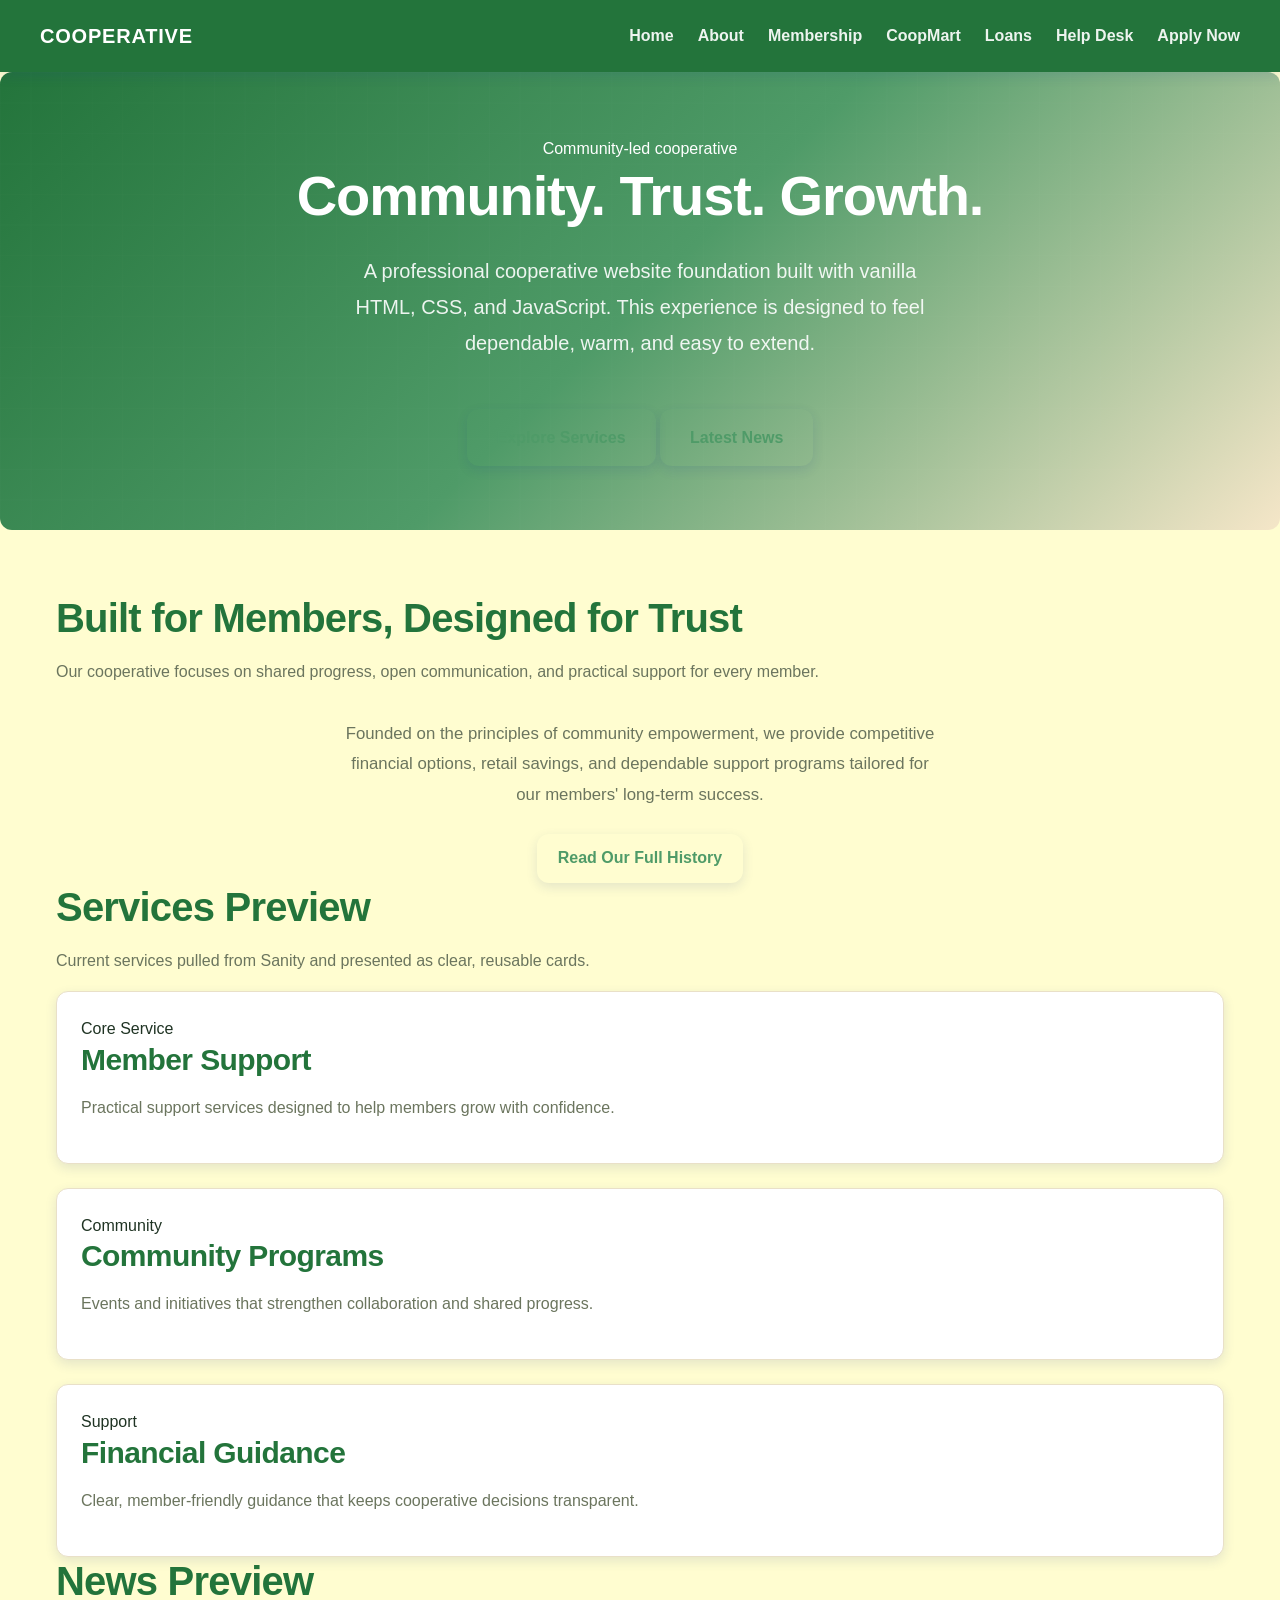
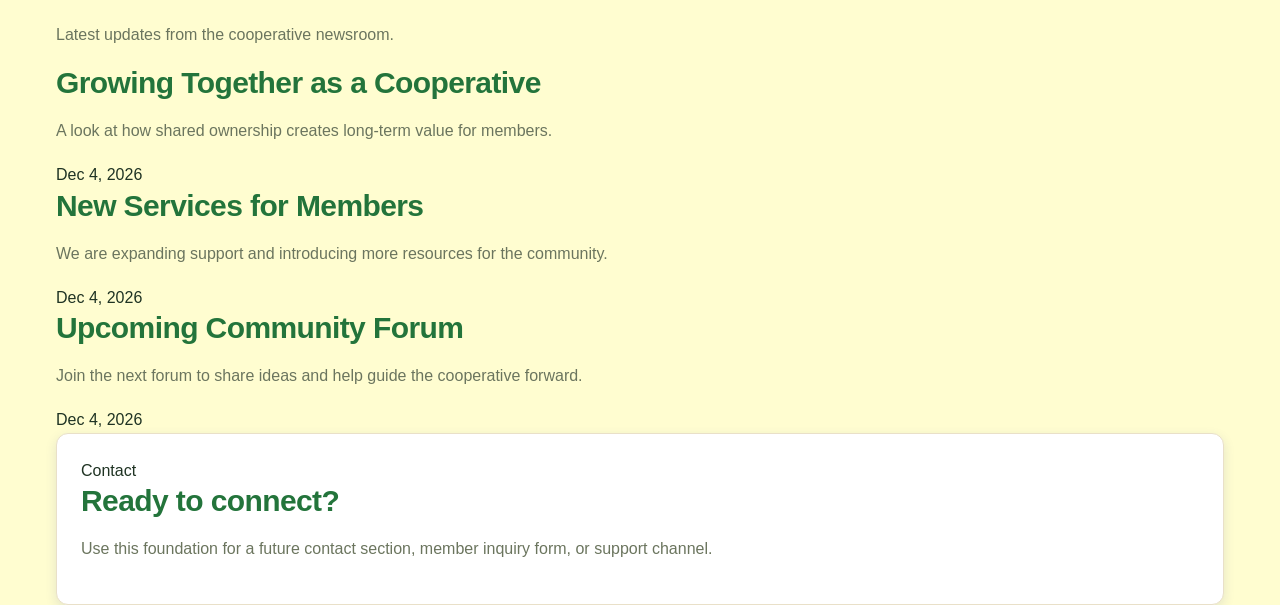
<file: index.html>
<!DOCTYPE html>
<html lang="en">
  <head>
    <meta charset="UTF-8" />
    <meta name="viewport" content="width=device-width, initial-scale=1.0" />
    <meta name="description" content="A professional cooperative website built with vanilla HTML, CSS, and JavaScript" />
    <title>Cooperative - Community. Trust. Growth.</title>
    <link rel="stylesheet" href="styles/global.css" />
    
  </head>
  <body>
    <div id="site-header"></div>

    <div id="app"></div>

    <div id="footer-container"></div>

    <script src="js/sanity-config.js"></script>
    <script src="js/nav.js"></script>
    <script src="js/navbar.js"></script>
    <script src="js/home.js"></script>
    <script src="js/footer.js"></script>
  </body>
</html>
</file>
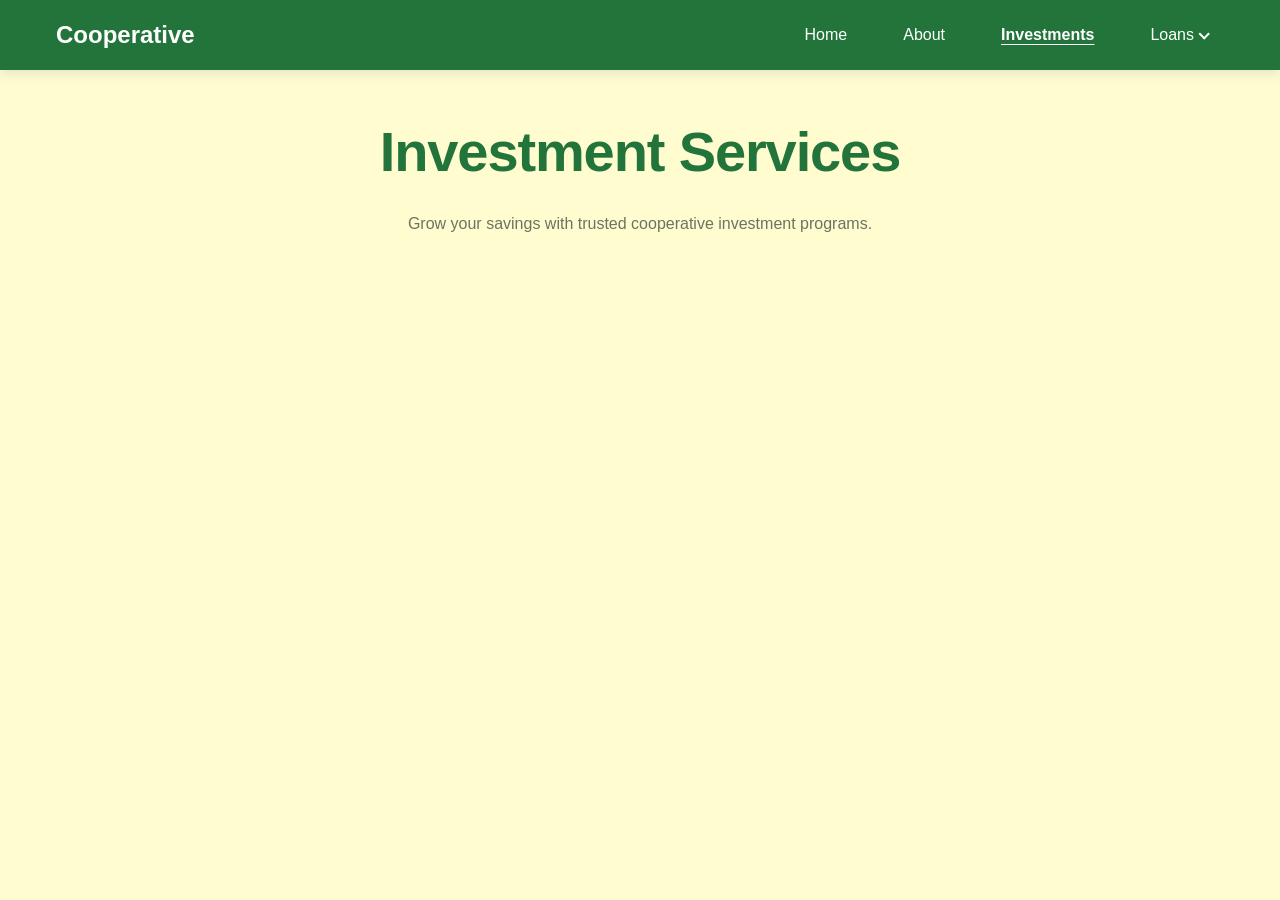
<file: investments.html>
<!DOCTYPE html>
<html lang="en">
<head>
  <meta charset="UTF-8" />
  <meta name="viewport" content="width=device-width, initial-scale=1.0" />
  <meta name="description" content="Cooperative investment tiers and service options" />
  <title>Investments - Cooperative</title>
  <link rel="stylesheet" href="styles/global.css" />
  <link rel="stylesheet" href="styles/loans.css" />
</head>
<body>

  <nav>
    <div class="container">
      <div class="nav-brand">Cooperative</div>
      <ul class="nav-links">
        <li><a href="index.html">Home</a></li>
        <li><a href="about-history.html">About</a></li>
        <li><a href="investments.html" class="active">Investments</a></li>
        <li class="nav-dropdown">
          <span class="nav-dropdown-toggle">Loans</span>
          <ul class="nav-dropdown-menu dropdown-content">
            <li><a href="loans-regular.html">Regular Loans</a></li>
            <li><a href="loans-special.html">Special Loans</a></li>
          </ul>
        </li>
      </ul>
    </div>
  </nav>

  <main class="container" style="margin-top: 3rem; margin-bottom: 4rem;">
    <header style="text-align: center; margin-bottom: 3rem;">
      <h1>Investment Services</h1>
      <p>Grow your savings with trusted cooperative investment programs.</p>
    </header>

    <div id="investments-container" class="grid grid-3"></div>
  </main>

  <script type="module" src="js/investments.js"></script>
</body>
</html>
</file>
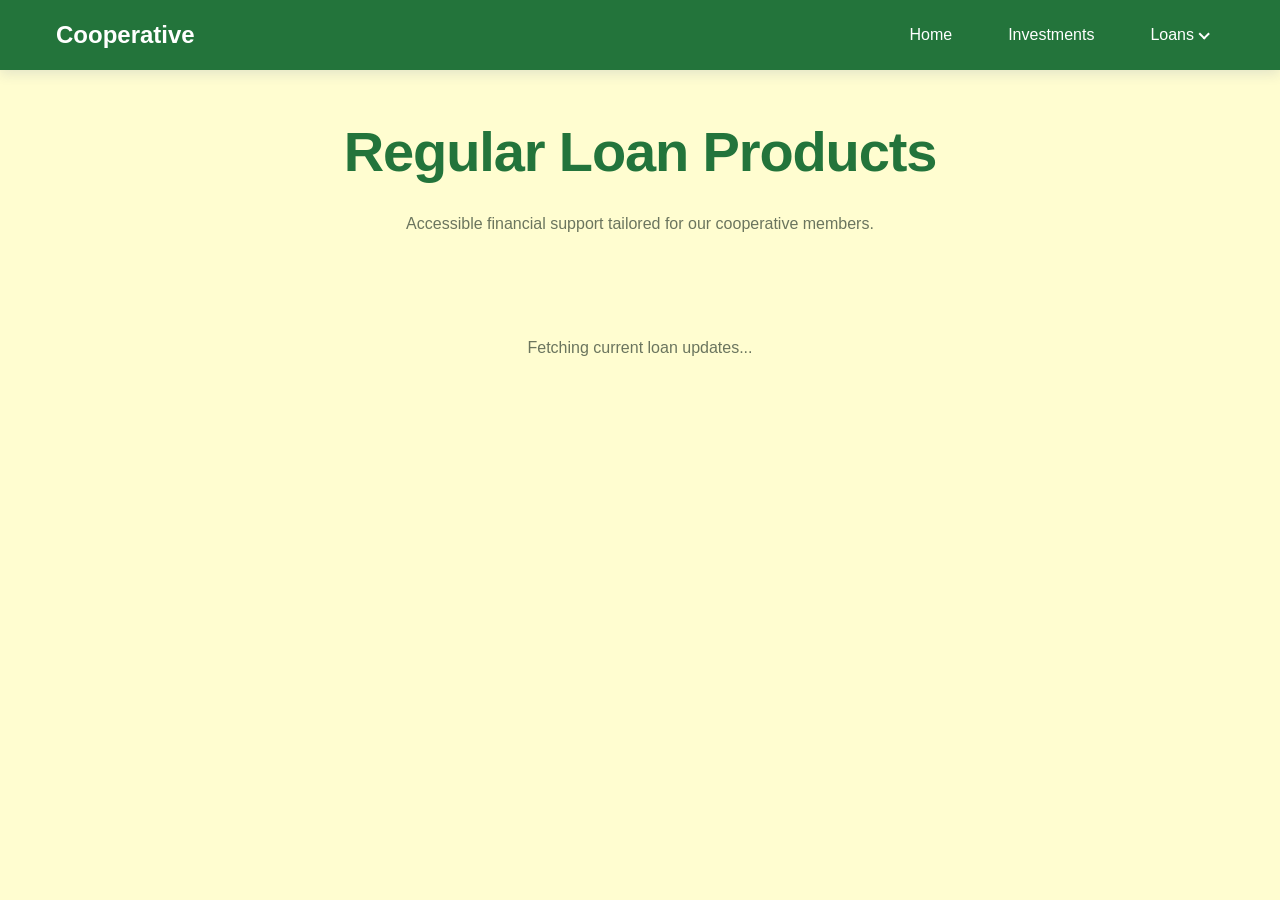
<file: loans-regular.html>
<!DOCTYPE html>
<html lang="en">
<head>
  <meta charset="UTF-8" />
  <meta name="viewport" content="width=device-width, initial-scale=1.0" />
  <title>Regular Loan Products - Cooperative</title>
  <link rel="stylesheet" href="styles/global.css" />
  <link rel="stylesheet" href="styles/loans.css" />
</head>
<body>

  <nav>
    <div class="container">
      <div class="nav-brand">Cooperative</div>
      <ul class="nav-links">
        <li><a href="index.html">Home</a></li>
        <li><a href="investments.html">Investments</a></li>
        <li class="nav-dropdown">
          <span class="nav-dropdown-toggle">Loans</span>
          <ul class="nav-dropdown-menu dropdown-content">
            <li><a href="loans-regular.html" class="active">Regular Loans</a></li>
            <li><a href="loans-special.html">Special Loans</a></li>
          </ul>
        </li>
      </ul>
    </div>
  </nav>

  <main class="container" style="margin-top: 3rem; margin-bottom: 4rem;">
    <header style="text-align: center; margin-bottom: 3rem;">
      <h1>Regular Loan Products</h1>
      <p>Accessible financial support tailored for our cooperative members.</p>
    </header>

    <div id="loans-container" class="grid grid-3">
      <p class="loading">Fetching current loan updates...</p>
    </div>
  </main>

  <script type="module" src="js/loans-regular.js"></script>
</body>
</html>
</file>
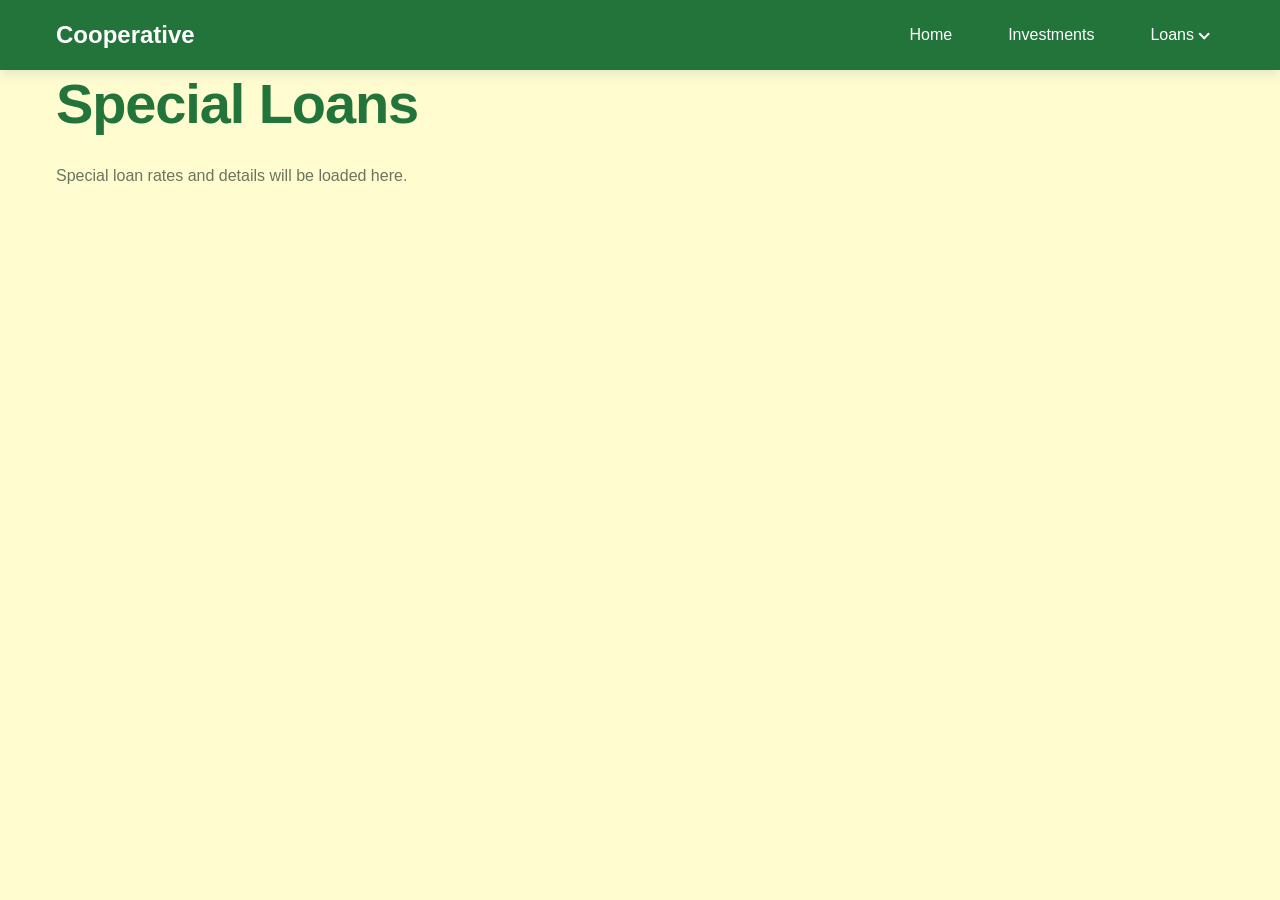
<file: loans-special.html>
<!DOCTYPE html>
<html lang="en">
  <head>
    <meta charset="UTF-8" />
    <meta name="viewport" content="width=device-width, initial-scale=1.0" />
    <meta name="description" content="Cooperative special loan rates and details" />
    <title>Special Loans - Cooperative</title>
    <link rel="stylesheet" href="styles/global.css" />
    <link rel="stylesheet" href="styles/loans.css" />
  </head>
  <body>
    <nav>
      <div class="container">
        <div class="nav-brand">Cooperative</div>
        <ul class="nav-links">
          <li><a href="index.html">Home</a></li>
          <li><a href="investments.html">Investments</a></li>
          <li class="nav-dropdown">
            <span class="nav-dropdown-toggle">Loans</span>
            <ul class="nav-dropdown-menu dropdown-content">
              <li><a href="loans-regular.html">Regular Loans</a></li>
              <li><a href="loans-special.html" class="active">Special Loans</a></li>
            </ul>
          </li>
        </ul>
      </div>
    </nav>

    <main class="container">
      <h1>Special Loans</h1>
      <p>Special loan rates and details will be loaded here.</p>
    </main>
  </body>
</html>
</file>
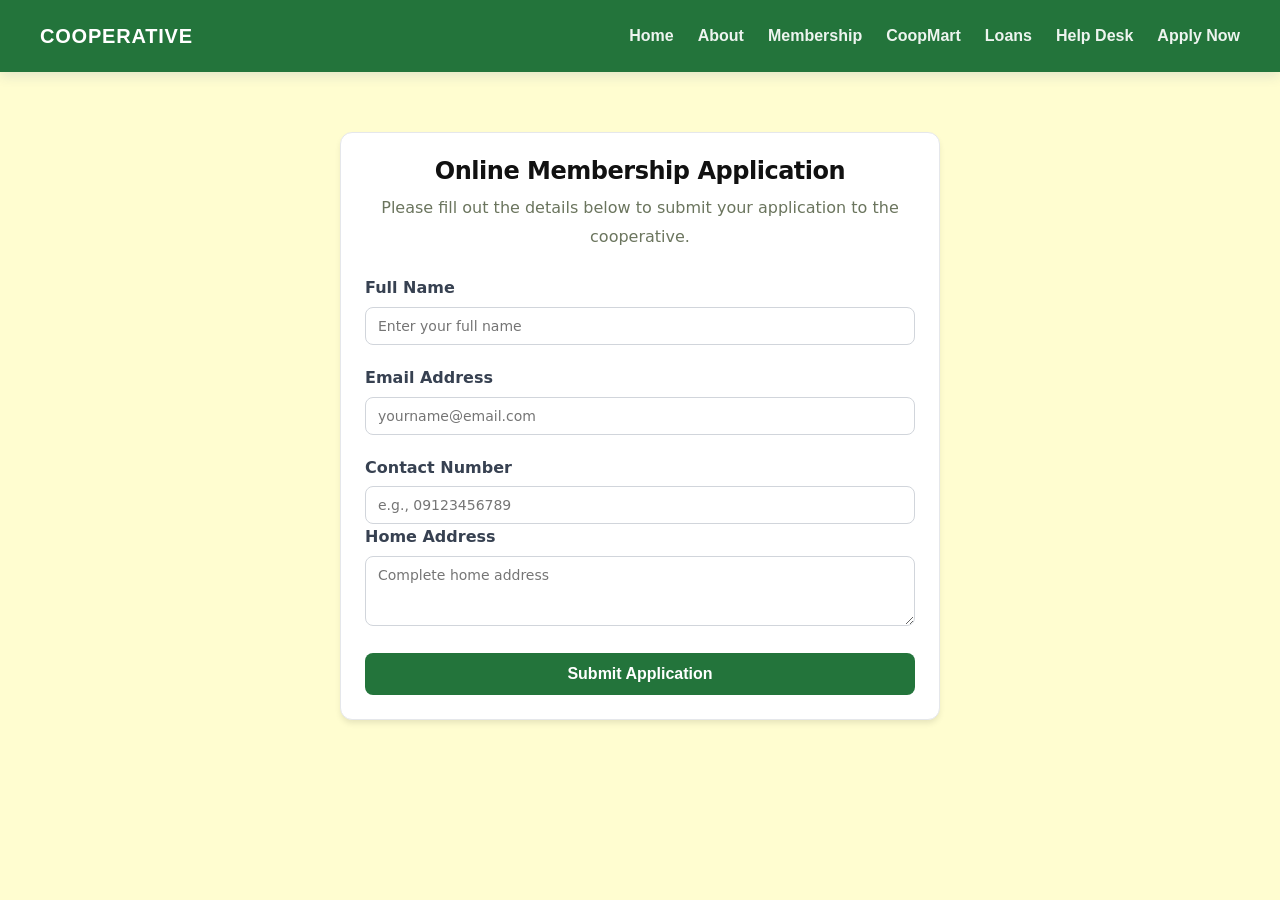
<file: support-application.html>
<!DOCTYPE html>
<html lang="en">
<head>
    <meta charset="utf-8">
    <meta name="viewport" content="width=device-width, initial-scale=1">
    <title>Cooperative — Online Membership Application</title>
    
    <link rel="stylesheet" href="styles/global.css">
    <link rel="stylesheet" href="styles/application.css">
</head>
<body>

    <div id="site-header"></div>

    <main class="application-container">
        <header class="form-header">
            <h1>Online Membership Application</h1>
            <p>Please fill out the details below to submit your application to the cooperative.</p>
        </header>

        <form id="membershipForm" class="app-form">
            <div class="form-group">
                <label for="fullName">Full Name</label>
                <input type="text" id="fullName" required placeholder="Enter your full name">
            </div>

            <div class="form-group">
                <label for="email">Email Address</label>
                <input type="email" id="email" required placeholder="yourname@email.com">
            </div>

            <div class="form-group); ">
                <label for="phone">Contact Number</label>
                <input type="tel" id="phone" required placeholder="e.g., 09123456789">
            </div>

            <div class="form-group">
                <label for="address">Home Address</label>
                <textarea id="address" rows="3" required placeholder="Complete home address"></textarea>
            </div>

            <button type="submit" class="submit-btn">Submit Application</button>
        </form>
    </main>

    <div id="footer-container"></div>

    <script src="js/sanity-config.js"></script>
    <script src="js/nav.js"></script>
    <script src="js/navbar.js"></script>
    <script src="js/footer.js"></script>
    <script src="js/application.js"></script>
</body>
</html>
</file>
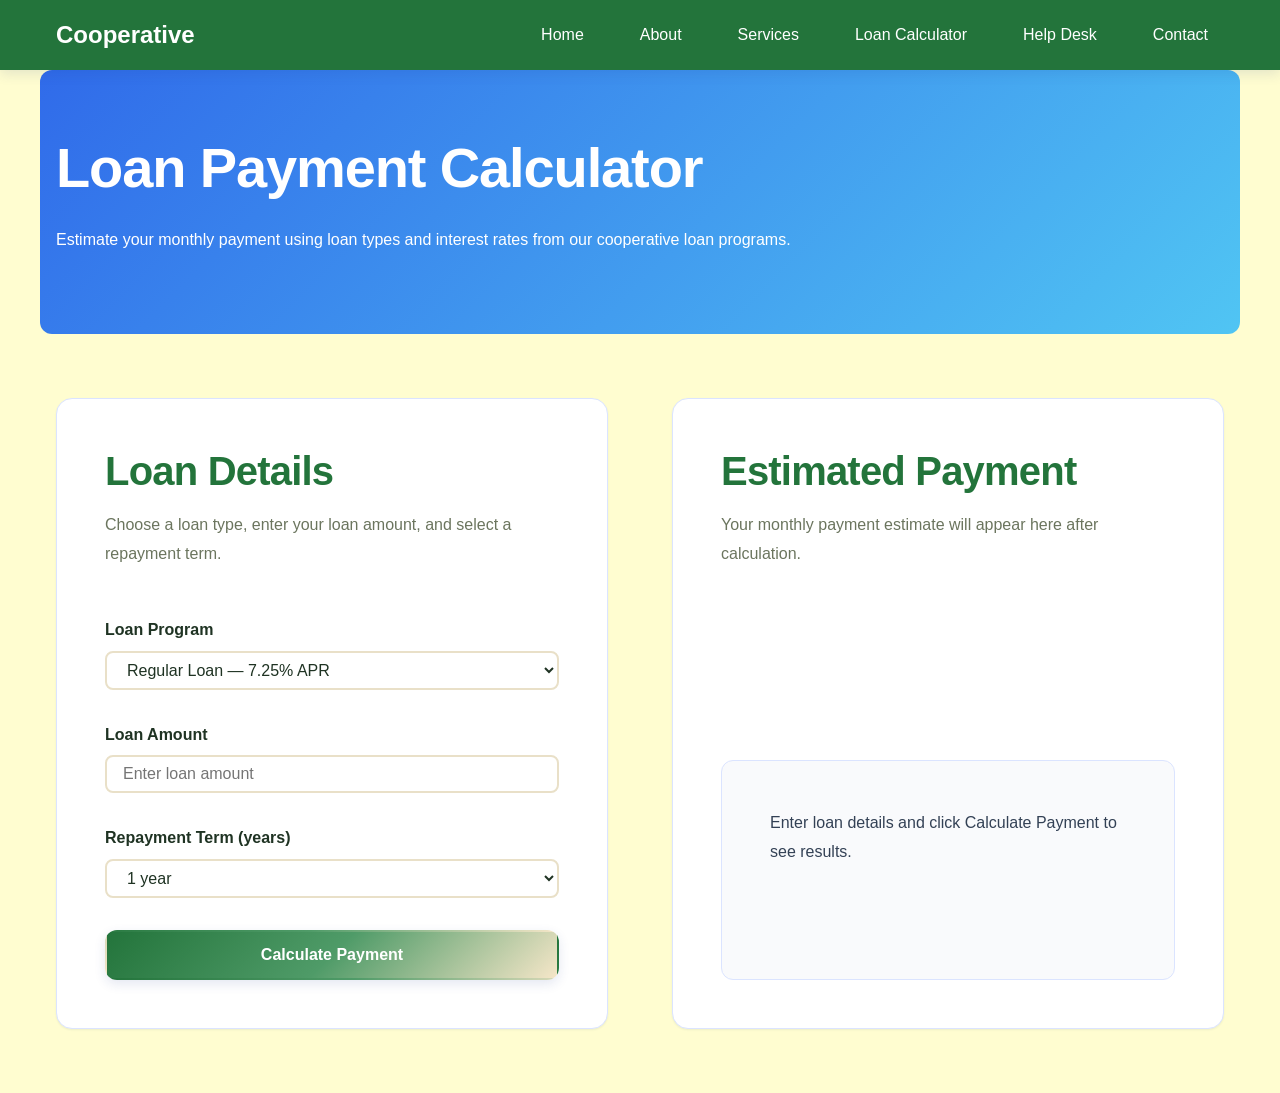
<file: support-calculator.html>
<!DOCTYPE html>
<html lang="en">
  <head>
    <meta charset="UTF-8" />
    <meta name="viewport" content="width=device-width, initial-scale=1.0" />
    <meta name="description" content="Loan payment calculator for cooperative loan programs" />
    <title>Cooperative Loan Calculator</title>
    <link rel="stylesheet" href="styles/global.css" />
    <link rel="stylesheet" href="styles/helpdesk.css" />
  </head>
  <body>
    <div id="nav-placeholder"></div>

    <main>
      <section class="page-hero container">
        <div class="hero-content">
          <h1>Loan Payment Calculator</h1>
          <p>Estimate your monthly payment using loan types and interest rates from our cooperative loan programs.</p>
        </div>
      </section>

      <section class="container calculator-section">
        <div class="calculator-panel">
          <div class="section-header">
            <h2>Loan Details</h2>
            <p>Choose a loan type, enter your loan amount, and select a repayment term.</p>
          </div>

          <form id="loanCalculatorForm" class="calculator-form">
            <div class="form-group">
              <label for="loanType">Loan Program</label>
              <select id="loanType" required>
                <option value="regular">Regular Loan — 7.25% APR</option>
                <option value="special">Special Loan — 6.75% APR</option>
                <option value="emergency">Emergency Loan — 8.00% APR</option>
                <option value="custom">Custom Rate</option>
              </select>
            </div>

            <div class="form-group">
              <label for="loanAmount">Loan Amount</label>
              <input type="number" id="loanAmount" min="1000" step="100" placeholder="Enter loan amount" required />
            </div>

            <div class="form-group">
              <label for="loanTerm">Repayment Term (years)</label>
              <select id="loanTerm" required>
                <option value="1">1 year</option>
                <option value="2">2 years</option>
                <option value="3">3 years</option>
                <option value="4">4 years</option>
                <option value="5">5 years</option>
                <option value="7">7 years</option>
                <option value="10">10 years</option>
              </select>
            </div>

            <div class="form-group hidden" id="customRateGroup">
              <label for="customRate">Custom APR (%)</label>
              <input type="number" id="customRate" min="0.1" step="0.01" placeholder="Enter annual interest rate" />
            </div>

            <button type="submit" class="btn btn-primary">Calculate Payment</button>
          </form>
        </div>

        <div class="calculator-panel result-panel">
          <div class="section-header">
            <h2>Estimated Payment</h2>
            <p>Your monthly payment estimate will appear here after calculation.</p>
          </div>

          <div class="calculator-results" id="calculatorResults">
            <p class="result-note">Enter loan details and click <strong>Calculate Payment</strong> to see results.</p>
          </div>
        </div>
      </section>
    </main>

    <script type="module" src="js/shared-nav.js"></script>
    <script type="module" src="js/support-calc.js"></script>
  </body>
</html>
</file>
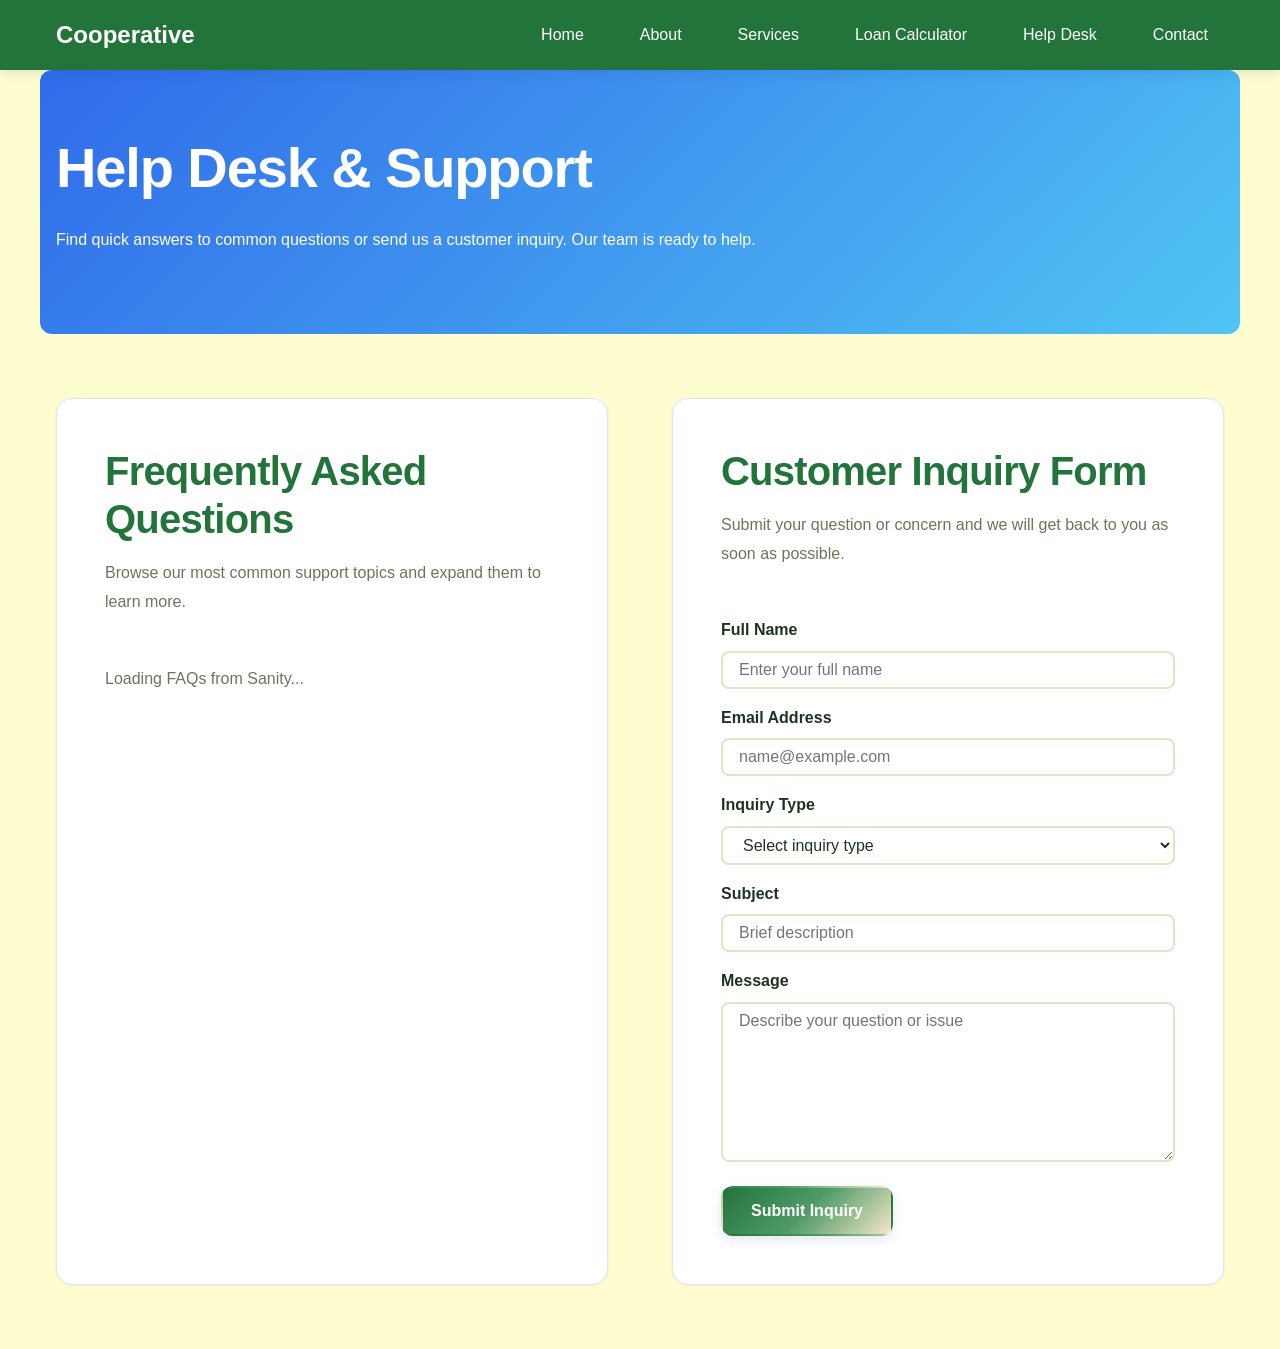
<file: support-helpdesk.html>
<!DOCTYPE html>
<html lang="en">
  <head>
    <meta charset="UTF-8" />
    <meta name="viewport" content="width=device-width, initial-scale=1.0" />
    <meta name="description" content="Cooperative Help Desk and customer inquiry support page" />
    <title>Cooperative Help Desk</title>
    <link rel="stylesheet" href="styles/global.css" />
    <link rel="stylesheet" href="styles/helpdesk.css" />
  </head>
  <body>
    <div id="nav-placeholder"></div>

    <main>
      <section class="page-hero container">
        <div class="hero-content">
          <h1>Help Desk & Support</h1>
          <p>Find quick answers to common questions or send us a customer inquiry. Our team is ready to help.</p>
        </div>
      </section>

      <section class="container support-grid">
        <div class="support-panel">
          <div class="section-header">
            <h2>Frequently Asked Questions</h2>
            <p>Browse our most common support topics and expand them to learn more.</p>
          </div>

          <div class="faq-list" id="faqList">
            <p class="faq-loading">Loading FAQs from Sanity...</p>
          </div>
        </div>

        <div class="support-panel support-form-panel">
          <div class="section-header">
            <h2>Customer Inquiry Form</h2>
            <p>Submit your question or concern and we will get back to you as soon as possible.</p>
          </div>

          <form id="customerInquiryForm" class="support-form">
            <div class="form-group">
              <label for="customerName">Full Name</label>
              <input type="text" id="customerName" name="customerName" placeholder="Enter your full name" required />
            </div>

            <div class="form-group">
              <label for="customerEmail">Email Address</label>
              <input type="email" id="customerEmail" name="customerEmail" placeholder="name@example.com" required />
            </div>

            <div class="form-group">
              <label for="inquiryType">Inquiry Type</label>
              <select id="inquiryType" name="inquiryType" required>
                <option value="">Select inquiry type</option>
                <option value="account">Account Support</option>
                <option value="loan">Loan Questions</option>
                <option value="technical">Technical Issue</option>
                <option value="general">General Inquiry</option>
              </select>
            </div>

            <div class="form-group">
              <label for="inquirySubject">Subject</label>
              <input type="text" id="inquirySubject" name="inquirySubject" placeholder="Brief description" required />
            </div>

            <div class="form-group">
              <label for="inquiryMessage">Message</label>
              <textarea id="inquiryMessage" name="inquiryMessage" rows="6" placeholder="Describe your question or issue" required></textarea>
            </div>

            <button type="submit" class="btn btn-primary">Submit Inquiry</button>

            <div id="inquirySuccess" class="form-success" hidden>
              <p>Thank you! Your message has been received. One of our support agents will follow up shortly.</p>
            </div>
          </form>
        </div>
      </section>
    </main>

    <script type="module" src="js/shared-nav.js"></script>
    <script type="module" src="js/support-helpdesk.js"></script>
  </body>
</html>
</file>
<file: styles/global.css>
/* ===========================
   COLOR SYSTEM - EARTH GREEN PALETTE
   =========================== */
:root {
  /* Primary Colors */
  --color-primary: #23743B;           /* Earth Green */
  --color-primary-dark: #1D5F31;      /* Darker Forest Green */
  --color-primary-light: #4F9B68;     /* Soft Green */
  --color-secondary: #F5E6C8;         /* Light Beige */
  
  /* Gradients */
  --gradient-primary: linear-gradient(135deg, #23743B, #4F9B68, #F5E6C8);
  --gradient-dark: linear-gradient(135deg, #1D5F31, #23743B);
  --gradient-light: linear-gradient(135deg, #4F9B68, #F5E6C8);
  
  /* Neutrals */
  --color-background: #FFFDD0;        /* Cream */
  --color-surface: #FFFFFF;           /* Pure White */
  --color-surface-alt: #F5E6C8;       /* Light Beige Surface */
  --color-border: #E9E0C8;            /* Soft Beige Border */
  --color-text-dark: #1F3323;         /* Deep Forest Text */
  --color-text-light: #FFFFFF;        /* Pure White */
  --color-text-muted: #6B755E;        /* Muted Olive */
  
  /* Shadows */
  --shadow-sm: 0 1px 2px rgba(30, 58, 138, 0.08);
  --shadow-md: 0 4px 12px rgba(30, 58, 138, 0.12);
  --shadow-lg: 0 8px 24px rgba(30, 58, 138, 0.16);
  --shadow-xl: 0 12px 32px rgba(30, 58, 138, 0.2);
  
  /* Spacing Scale */
  --spacing-xs: 0.25rem;
  --spacing-sm: 0.5rem;
  --spacing-md: 1rem;
  --spacing-lg: 1.5rem;
  --spacing-xl: 2rem;
  --spacing-2xl: 3rem;
  --spacing-3xl: 4rem;
  
  /* Border Radius */
  --radius-sm: 0.375rem;
  --radius-md: 0.5rem;
  --radius-lg: 0.75rem;
  --radius-xl: 1rem;
  --radius-full: 9999px;
  
  /* Transitions */
  --transition-fast: 150ms cubic-bezier(0.4, 0, 0.2, 1);
  --transition-base: 250ms cubic-bezier(0.4, 0, 0.2, 1);
  --transition-slow: 350ms cubic-bezier(0.4, 0, 0.2, 1);
}

/* ===========================
   CSS RESET
   =========================== */
* {
  margin: 0;
  padding: 0;
  box-sizing: border-box;
}

html, body, div, span, applet, object, iframe,
h1, h2, h3, h4, h5, h6, p, blockquote, pre,
a, abbr, acronym, address, big, cite, code,
del, dfn, em, img, ins, kbd, q, s, samp,
small, strike, strong, sub, sup, tt, var,
b, u, i, center,
dl, dt, dd, ol, ul, li,
fieldset, form, label, legend,
table, caption, tbody, tfoot, thead, tr, th, td,
article, aside, canvas, details, embed,
figure, figcaption, footer, header, hgroup,
main, menu, nav, output, ruby, section, summary,
time, mark, audio, video {
  margin: 0;
  padding: 0;
  border: 0;
  font-size: 100%;
  font: inherit;
  vertical-align: baseline;
}

article, aside, details, figcaption, figure,
footer, header, hgroup, main, menu, nav, section {
  display: block;
}

body {
  line-height: 1;
}

ol, ul {
  list-style: none;
}

blockquote, q {
  quotes: none;
}

blockquote:before, blockquote:after,
q:before, q:after {
  content: '';
  content: none;
}

table {
  border-collapse: collapse;
  border-spacing: 0;
}

/* ===========================
   GLOBAL STYLES
   =========================== */
html {
  scroll-behavior: smooth;
}

body {
  font-family: 'Poppins', -apple-system, BlinkMacSystemFont, 'Segoe UI', 
    'Roboto', 'Oxygen', 'Ubuntu', 'Cantarell', 'Fira Sans', 'Droid Sans', 
    'Helvetica Neue', sans-serif;
  -webkit-font-smoothing: antialiased;
  -moz-osx-font-smoothing: grayscale;
  background-color: var(--color-background);
  color: var(--color-text-dark);
  line-height: 1.6;
  font-size: 16px;
  font-weight: 400;
}

main {
  position: relative;
}

/* ===========================
   TYPOGRAPHY
   =========================== */
h1, h2, h3, h4, h5, h6 {
  font-weight: 700;
  line-height: 1.2;
  color: var(--color-primary);
  letter-spacing: -0.02em;
  margin-bottom: var(--spacing-md);
}

h1 {
  font-size: clamp(2rem, 5vw, 3.5rem);
  font-weight: 800;
  margin-bottom: var(--spacing-lg);
}

h2 {
  font-size: clamp(1.75rem, 4vw, 2.5rem);
  font-weight: 700;
}

h3 {
  font-size: clamp(1.375rem, 3vw, 1.875rem);
  font-weight: 700;
}

h4 {
  font-size: 1.25rem;
  font-weight: 600;
}

h5 {
  font-size: 1.125rem;
  font-weight: 600;
}

h6 {
  font-size: 1rem;
  font-weight: 600;
}

p {
  margin-bottom: var(--spacing-md);
  color: var(--color-text-muted);
  line-height: 1.8;
  font-weight: 400;
}

small {
  font-size: 0.875rem;
  font-weight: 500;
  color: var(--color-text-muted);
}

strong {
  font-weight: 700;
  color: var(--color-text-dark);
}

a {
  color: var(--color-primary-light);
  text-decoration: none;
  font-weight: 500;
  transition: color var(--transition-fast);
}

a:hover {
  color: var(--color-primary);
  text-decoration: underline;
}

code {
  font-family: 'Courier New', monospace;
  background-color: var(--color-surface-alt);
  padding: var(--spacing-xs) var(--spacing-sm);
  border-radius: var(--radius-sm);
  font-size: 0.875em;
  color: #c41e3a;
}

/* ===========================
   CONTAINER & LAYOUT
   =========================== */
.container {
  max-width: 1200px;
  margin: 0 auto;
  padding: 0 var(--spacing-md);
  width: 100%;
}

.container-lg {
  max-width: 1400px;
  margin: 0 auto;
  padding: 0 var(--spacing-md);
}

.container-sm {
  max-width: 800px;
  margin: 0 auto;
  padding: 0 var(--spacing-md);
}

/* ===========================
   HERO SECTION
   =========================== */
.hero {
  background: var(--gradient-primary);
  color: var(--color-text-light);
  padding: var(--spacing-3xl) var(--spacing-md);
  text-align: center;
  border-radius: var(--radius-lg);
  margin-bottom: var(--spacing-3xl);
  position: relative;
  overflow: hidden;
}

.hero::before {
  content: '';
  position: absolute;
  top: 0;
  left: 0;
  right: 0;
  bottom: 0;
  background: url('data:image/svg+xml,<svg xmlns="http://www.w3.org/2000/svg" viewBox="0 0 1200 600"><defs><pattern id="grid" width="40" height="40" patternUnits="userSpaceOnUse"><path d="M 40 0 L 0 0 0 40" fill="none" stroke="white" stroke-width="0.5" opacity="0.1"/></pattern></defs><rect width="1200" height="600" fill="none"/><rect width="1200" height="600" fill="url(%23grid)" /></svg>');
  opacity: 0.5;
  pointer-events: none;
}

.hero-content {
  position: relative;
  z-index: 1;
}

.hero h1 {
  color: var(--color-text-light);
  margin-bottom: var(--spacing-lg);
  font-size: clamp(2rem, 6vw, 3.5rem);
}

.hero p {
  color: rgba(255, 255, 255, 0.9);
  font-size: 1.25rem;
  margin-bottom: var(--spacing-2xl);
  max-width: 600px;
  margin-left: auto;
  margin-right: auto;
}

/* ===========================
   BUTTONS
   =========================== */
.btn {
  display: inline-flex;
  align-items: center;
  justify-content: center;
  gap: var(--spacing-sm);
  padding: 0.875rem 1.75rem;
  font-size: 1rem;
  font-weight: 600;
  border: 2px solid transparent;
  border-radius: var(--radius-lg);
  cursor: pointer;
  transition: all var(--transition-base);
  text-decoration: none;
  white-space: nowrap;
  user-select: none;
  box-shadow: var(--shadow-md);
}

.btn:hover {
  transform: translateY(-2px);
  box-shadow: var(--shadow-lg);
}

.btn:active {
  transform: translateY(0);
}

/* Primary Button */
.btn-primary {
  background: var(--gradient-primary);
  color: var(--color-text-light);
  border-color: transparent;
}

.btn-primary:hover {
  background: var(--gradient-dark);
  box-shadow: var(--shadow-xl);
}

/* Secondary Button */
.btn-secondary {
  background: var(--color-surface);
  color: var(--color-primary);
  border: 2px solid var(--color-primary);
}

.btn-secondary:hover {
  background: var(--color-surface-alt);
  border-color: var(--color-primary-light);
  color: var(--color-primary-light);
}

/* Accent Button */
.btn-accent {
  background: var(--gradient-light);
  color: var(--color-text-light);
}

.btn-accent:hover {
  background: var(--gradient-light);
}

/* Ghost Button */
.btn-ghost {
  background: transparent;
  color: var(--color-primary);
  border: 2px solid var(--color-border);
}

.btn-ghost:hover {
  background: var(--color-surface-alt);
  border-color: var(--color-primary-light);
}

/* Button Sizes */
.btn-sm {
  padding: 0.5rem 1rem;
  font-size: 0.875rem;
}

.btn-lg {
  padding: 1rem 2rem;
  font-size: 1.125rem;
}

/* ===========================
   CARDS
   =========================== */
.card {
  background: var(--color-surface);
  border-radius: var(--radius-lg);
  padding: var(--spacing-lg);
  box-shadow: var(--shadow-md);
  border: 1px solid var(--color-border);
  transition: all var(--transition-base);
}

.card:hover {
  box-shadow: var(--shadow-lg);
  transform: translateY(-2px);
}

.card-header {
  margin-bottom: var(--spacing-md);
  padding-bottom: var(--spacing-md);
  border-bottom: 2px solid var(--color-border);
}

.card-header h3 {
  margin-bottom: 0;
  color: var(--color-primary);
}

.card-body {
  margin-bottom: var(--spacing-md);
}

.card-footer {
  padding-top: var(--spacing-md);
  border-top: 1px solid var(--color-border);
  display: flex;
  gap: var(--spacing-sm);
}

.card-accent {
  border-left: 4px solid var(--color-primary-light);
}

/* ===========================
   SHARED SITE HEADER (Balbuena navbar.js)
   =========================== */
.site-header {
  position: sticky;
  top: 0;
  z-index: 100;
  background: var(--color-primary);
  color: var(--color-text-light);
  box-shadow: var(--shadow-md);
}

.navbar {
  min-height: 4.5rem;
  display: flex;
  align-items: center;
  justify-content: space-between;
  gap: var(--spacing-lg);
  padding: var(--spacing-md) 0;
}

.navbar__brand {
  color: var(--color-text-light);
  font-size: 1.25rem;
  font-weight: 800;
  letter-spacing: 0.04em;
  text-transform: uppercase;
}

.navbar__brand:hover {
  color: var(--color-text-light);
  opacity: 0.9;
  text-decoration: none;
}

.navbar__links {
  list-style: none;
  display: flex;
  align-items: center;
  gap: var(--spacing-lg);
  flex-wrap: wrap;
}

.navbar__links a {
  color: rgba(255, 255, 255, 0.92);
  font-weight: 600;
  padding: 0.4rem 0;
  position: relative;
}

.navbar__links a:hover {
  color: var(--color-text-light);
  text-decoration: none;
}

.navbar__links a::after {
  content: '';
  position: absolute;
  left: 0;
  bottom: -0.1rem;
  width: 100%;
  height: 2px;
  background: var(--color-secondary);
  transform: scaleX(0);
  transform-origin: left;
  transition: transform var(--transition-base);
}

.navbar__links a:hover::after,
.navbar__links a:focus-visible::after {
  transform: scaleX(1);
}

@media (max-width: 768px) {
  .navbar {
    flex-direction: column;
    align-items: flex-start;
  }

  .navbar__links {
    gap: var(--spacing-md);
  }
}

/* ===========================
   NAVBAR (legacy static pages)
   =========================== */
nav {
  background: var(--color-primary);
  color: var(--color-text-light);
  padding: var(--spacing-md) var(--spacing-lg);
  box-shadow: var(--shadow-md);
  position: sticky;
  top: 0;
  z-index: 100;
}

nav .container {
  display: flex;
  justify-content: space-between;
  align-items: center;
}

nav .nav-links > li > a {
  color: var(--color-text-light);
  margin: 0 var(--spacing-md);
  font-weight: 500;
  transition: opacity var(--transition-fast);
}

nav .nav-links > li > a:hover {
  opacity: 0.8;
  text-decoration: none;
}

nav .nav-links > li > a.active {
  font-weight: 700;
  text-decoration: underline;
  text-underline-offset: 0.25rem;
  opacity: 1;
}

.nav-brand {
  font-size: 1.5rem;
  font-weight: 800;
  color: var(--color-text-light);
}

.nav-links {
  display: flex;
  gap: var(--spacing-lg);
  list-style: none;
}

.nav-links > li {
  display: flex;
  align-items: center;
}

.nav-dropdown {
  position: relative;
}

.nav-dropdown-toggle {
  color: var(--color-text-light);
  margin: 0 var(--spacing-md);
  font-weight: 500;
  cursor: pointer;
  display: inline-flex;
  align-items: center;
  gap: 0.35rem;
  transition: opacity var(--transition-fast);
}

.nav-dropdown:hover .nav-dropdown-toggle {
  opacity: 0.8;
}

.nav-dropdown-toggle::after {
  content: '';
  display: inline-block;
  width: 0.4rem;
  height: 0.4rem;
  border-right: 2px solid currentColor;
  border-bottom: 2px solid currentColor;
  transform: rotate(45deg);
  margin-top: -0.15rem;
  transition: transform var(--transition-fast);
}

.nav-dropdown:hover .nav-dropdown-toggle::after {
  transform: rotate(-135deg);
  margin-top: 0.15rem;
}

.nav-dropdown-menu,
.dropdown-content {
  position: absolute;
  top: calc(100% + var(--spacing-sm));
  left: 50%;
  transform: translateX(-50%);
  min-width: 11rem;
  padding: var(--spacing-sm) 0;
  list-style: none;
  display: block;
  background: var(--color-surface);
  border: 1px solid var(--color-border);
  border-radius: var(--radius-md);
  box-shadow: var(--shadow-lg);
  opacity: 0;
  visibility: hidden;
  pointer-events: none;
  transition: opacity var(--transition-base), visibility var(--transition-base);
  z-index: 200;
}

.nav-dropdown-menu::before,
.dropdown-content::before {
  content: '';
  position: absolute;
  top: calc(-1 * var(--spacing-sm));
  left: 0;
  width: 100%;
  height: var(--spacing-sm);
}

.nav-dropdown:hover .nav-dropdown-menu,
.nav-dropdown:hover .dropdown-content {
  opacity: 1;
  visibility: visible;
  pointer-events: auto;
}

.nav-dropdown-menu li,
.dropdown-content li {
  display: block;
}

nav .nav-dropdown-menu a,
nav .dropdown-content a {
  display: block;
  margin: 0;
  padding: var(--spacing-sm) var(--spacing-lg);
  color: var(--color-text-dark);
  font-weight: 500;
  white-space: nowrap;
  opacity: 1;
  transition: background-color var(--transition-fast), color var(--transition-fast);
}

nav .nav-dropdown-menu a:hover,
nav .nav-dropdown-menu a:focus-visible,
nav .dropdown-content a:hover,
nav .dropdown-content a:focus-visible {
  opacity: 1;
  background-color: var(--color-surface-alt);
  color: var(--color-primary);
  text-decoration: none;
}

nav .nav-dropdown-menu a.active,
nav .dropdown-content a.active {
  color: var(--color-primary);
  font-weight: 700;
  background-color: var(--color-surface-alt);
}

/* ===========================
   FORMS
   =========================== */
input, textarea, select {
  width: 100%;
  padding: var(--spacing-sm) var(--spacing-md);
  border: 2px solid var(--color-border);
  border-radius: var(--radius-md);
  font-size: 1rem;
  font-family: inherit;
  transition: border-color var(--transition-fast), box-shadow var(--transition-fast);
  background-color: var(--color-surface);
  color: var(--color-text-dark);
}

input:focus, textarea:focus, select:focus {
  outline: none;
  border-color: var(--color-primary-light);
  box-shadow: 0 0 0 3px rgba(37, 99, 235, 0.1);
}

label {
  display: block;
  margin-bottom: var(--spacing-sm);
  font-weight: 600;
  color: var(--color-text-dark);
}

.form-group {
  margin-bottom: var(--spacing-md);
}

/* ===========================
   UTILITIES
   =========================== */
.text-center {
  text-align: center;
}

.text-right {
  text-align: right;
}

.mt-sm { margin-top: var(--spacing-sm); }
.mt-md { margin-top: var(--spacing-md); }
.mt-lg { margin-top: var(--spacing-lg); }
.mt-xl { margin-top: var(--spacing-xl); }
.mt-2xl { margin-top: var(--spacing-2xl); }

.mb-sm { margin-bottom: var(--spacing-sm); }
.mb-md { margin-bottom: var(--spacing-md); }
.mb-lg { margin-bottom: var(--spacing-lg); }
.mb-xl { margin-bottom: var(--spacing-xl); }
.mb-2xl { margin-bottom: var(--spacing-2xl); }

.p-md { padding: var(--spacing-md); }
.p-lg { padding: var(--spacing-lg); }
.p-xl { padding: var(--spacing-xl); }

.text-primary { color: var(--color-primary); }
.text-secondary { color: var(--color-primary-light); }
.text-muted { color: var(--color-text-muted); }

.bg-primary { background-color: var(--color-primary); }
.bg-light { background-color: var(--color-surface-alt); }

.rounded { border-radius: var(--radius-lg); }
.rounded-sm { border-radius: var(--radius-sm); }
.rounded-full { border-radius: var(--radius-full); }

.shadow { box-shadow: var(--shadow-md); }
.shadow-lg { box-shadow: var(--shadow-lg); }

.flex {
  display: flex;
  align-items: center;
  gap: var(--spacing-md);
}

.flex-col {
  flex-direction: column;
}

.grid {
  display: grid;
  gap: var(--spacing-lg);
}

.grid-2 {
  grid-template-columns: repeat(auto-fit, minmax(300px, 1fr));
}

.grid-3 {
  grid-template-columns: repeat(auto-fit, minmax(250px, 1fr));
}

/* ===========================
   RESPONSIVE
   =========================== */
@media (max-width: 768px) {
  .nav-links {
    gap: var(--spacing-md);
  }

  nav .nav-links > li > a {
    margin: 0 var(--spacing-sm);
    font-size: 0.875rem;
  }

  nav .nav-dropdown-menu a,
  nav .dropdown-content a {
    font-size: 0.875rem;
  }

  .hero {
    padding: var(--spacing-2xl) var(--spacing-md);
  }

  .btn {
    width: 100%;
  }

  .grid-2,
  .grid-3 {
    grid-template-columns: 1fr;
  }
}

/* ===========================
   ANIMATIONS
   =========================== */
@keyframes fadeIn {
  from {
    opacity: 0;
    transform: translateY(10px);
  }
  to {
    opacity: 1;
    transform: translateY(0);
  }
}

.fade-in {
  animation: fadeIn var(--transition-base) ease-out;
}

@keyframes slideInLeft {
  from {
    opacity: 0;
    transform: translateX(-20px);
  }
  to {
    opacity: 1;
    transform: translateX(0);
  }
}

.slide-in-left {
  animation: slideInLeft var(--transition-base) ease-out;
}
</file>
<file: styles/loans.css>
/* Loans & investments page styles */

nav .nav-dropdown-menu a.active,
nav .dropdown-content a.active {
  font-weight: 700;
}

#loans-container {
  min-height: 12rem;
}

.loading {
  grid-column: 1 / -1;
  text-align: center;
  color: var(--color-text-muted);
  padding: var(--spacing-2xl);
}

.loan-card .rate {
  font-size: 1.25rem;
  font-weight: 700;
  color: var(--color-primary);
}

.loan-card .term {
  color: var(--color-text-muted);
  font-size: 0.95rem;
}
</file>
<file: styles/application.css>
.application-container {
    max-width: 600px;
    margin: 60px auto;
    padding: 24px;
    background: #ffffff;
    border: 1px solid #e5e7eb;
    border-radius: 12px;
    box-shadow: 0 4px 6px -1px rgba(0, 0, 0, 0.1);
    font-family: system-ui, sans-serif;
}

.form-header {
    text-align: center;
    margin-bottom: 24px;
}

.form-header h1 {
    color: #111111;
    font-size: 24px;
    margin-bottom: 8px;
}

.app-form .form-group {
    margin-bottom: 20px;
}

.app-form label {
    display: block;
    font-weight: 600;
    margin-bottom: 6px;
    color: #374151;
}

.app-form input, 
.app-form textarea {
    width: 100%;
    padding: 10px 12px;
    border: 1px solid #d1d5db;
    border-radius: 8px;
    font-size: 14px;
    box-sizing: border-box;
}

.app-form input:focus, 
.app-form textarea:focus {
    outline: none;
    border-color: #23743B;
}

.submit-btn {
    width: 100%;
    background-color: #23743B; /* Earth Green matching group brand metrics */
    color: white;
    padding: 12px;
    border: none;
    border-radius: 8px;
    font-size: 16px;
    font-weight: bold;
    cursor: pointer;
    transition: background 0.2s ease;
}

.submit-btn:hover {
    background-color: #1b592d;
}
</file>
<file: styles/helpdesk.css>
:root {
  --helpdesk-surface: #ffffff;
  --helpdesk-surface-alt: #f9fafc;
  --helpdesk-border: #dbe4ff;
  --helpdesk-heading: #102a43;
  --helpdesk-text: #334155;
}

.page-hero {
  background: linear-gradient(135deg, rgba(37, 99, 235, 0.95), rgba(56, 189, 248, 0.88));
  color: var(--color-text-light);
  border-radius: var(--radius-lg);
  padding: var(--spacing-3xl) var(--spacing-md);
  margin-bottom: var(--spacing-3xl);
}

.page-hero h1,
.page-hero p {
  color: var(--color-text-light);
}

.support-grid,
.calculator-section {
  display: grid;
  gap: var(--spacing-3xl);
  grid-template-columns: 1fr;
  margin-bottom: var(--spacing-3xl);
}

.support-panel,
.calculator-panel {
  background: var(--helpdesk-surface);
  border: 1px solid var(--helpdesk-border);
  border-radius: var(--radius-xl);
  padding: var(--spacing-2xl);
  box-shadow: var(--shadow-sm);
}

.section-header {
  margin-bottom: var(--spacing-2xl);
}

.section-header p {
  color: var(--color-text-muted);
  max-width: 42rem;
}

.faq-list {
  display: grid;
  gap: var(--spacing-md);
}

.faq-item {
  border: 1px solid var(--helpdesk-border);
  border-radius: var(--radius-lg);
  overflow: hidden;
  background: var(--helpdesk-surface-alt);
}

.faq-question {
  display: flex;
  justify-content: space-between;
  align-items: center;
  width: 100%;
  border: none;
  background: transparent;
  padding: var(--spacing-lg);
  font-weight: 700;
  font-size: 1rem;
  color: var(--helpdesk-heading);
  cursor: pointer;
  text-align: left;
}

.faq-question:hover {
  background: rgba(37, 99, 235, 0.05);
}

.faq-toggle {
  font-size: 1.5rem;
  transition: transform var(--transition-fast);
}

.faq-item.open .faq-toggle {
  transform: rotate(45deg);
}

.faq-answer {
  padding: 0 var(--spacing-lg) var(--spacing-lg);
  border-top: 1px solid var(--helpdesk-border);
  display: none;
}

.faq-item.open .faq-answer {
  display: block;
}

.support-form .form-group,
.calculator-form .form-group {
  margin-bottom: var(--spacing-md);
}

.support-form textarea {
  min-height: 160px;
  resize: vertical;
}

.form-success {
  margin-top: var(--spacing-lg);
  padding: var(--spacing-md);
  background: #ecfdf5;
  border: 1px solid #a7f3d0;
  color: #0f766e;
  border-radius: var(--radius-md);
}

.calculator-form {
  display: grid;
  gap: var(--spacing-md);
}

.result-panel {
  display: flex;
  flex-direction: column;
  justify-content: space-between;
}

.calculator-results {
  border: 1px solid var(--helpdesk-border);
  border-radius: var(--radius-lg);
  background: var(--helpdesk-surface-alt);
  padding: var(--spacing-2xl);
  min-height: 220px;
}

.calculator-results p,
.calculator-results .result-row {
  color: var(--helpdesk-text);
}

.result-row {
  display: flex;
  justify-content: space-between;
  gap: var(--spacing-md);
  padding: var(--spacing-md) 0;
  border-bottom: 1px solid var(--helpdesk-border);
}

.result-row:last-child {
  border-bottom: none;
}

.result-row strong {
  color: var(--color-primary);
}

.result-note {
  margin: 0;
  color: var(--color-text-muted);
}

.hidden {
  display: none !important;
}

@media (min-width: 900px) {
  .support-grid,
  .calculator-section {
    grid-template-columns: minmax(320px, 1fr) minmax(320px, 1fr);
  }
}

@media (max-width: 680px) {
  .nav-links {
    flex-direction: column;
    gap: var(--spacing-sm);
  }
}
</file>
